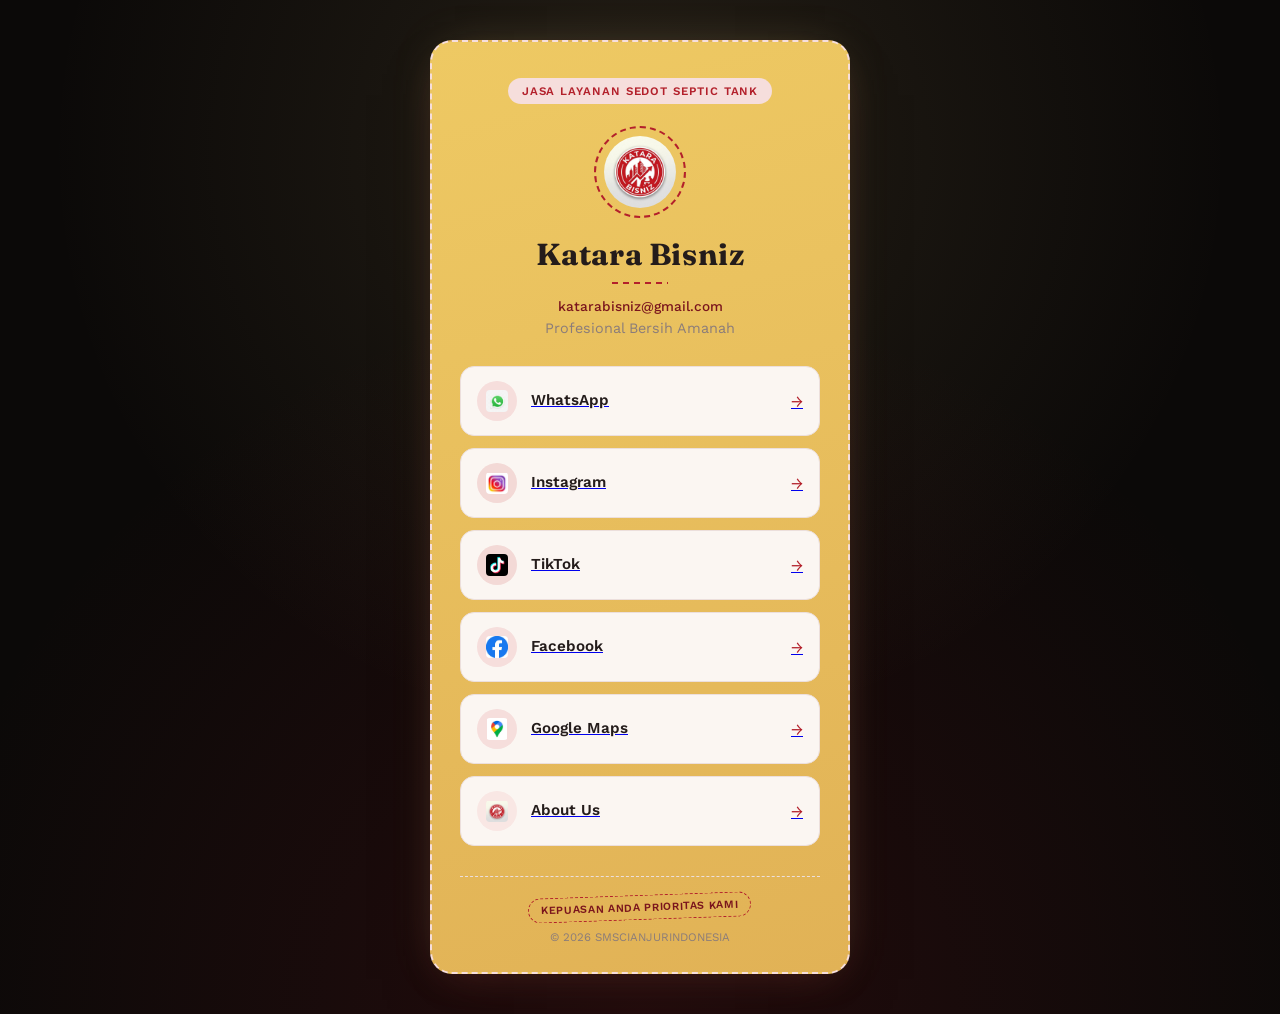
<file: index.html>
<!doctype html>
<html lang="id">
  <head>
    <meta charset="UTF-8" />
    <meta name="viewport" content="width=device-width, initial-scale=1.0" />
    <title>Katara Bisniz</title>
    <link rel="preconnect" href="https://fonts.googleapis.com" />
    <link rel="preconnect" href="https://fonts.gstatic.com" crossorigin />
    <link
      href="https://fonts.googleapis.com/css2?family=Fraunces:opsz,wght@9..144,600;9..144,700&family=Work+Sans:wght@400;500;600&display=swap"
      rel="stylesheet"
    />
    <link rel="stylesheet" href="style.css" />
  </head>
  <body>
    <div class="page">
      <div class="eyebrow">Jasa layanan sedot septic tank</div>

      <div class="badge-wrap">
        <div class="badge">
          <div class="stitch-ring"></div>
          <div class="avatar">
            <img src="logobaru.jpeg" alt="Logo Katara Shop">
          </div>
        </div>
      </div>

      <h1>Katara Bisniz</h1>
      <span class="stitch-underline"></span>
      <div class="handle">katarabisniz@gmail.com</div>
      <p class="tagline">Profesional Bersih Amanah</p>

      <div class="rack">
        <a
          class="tag wa"
          href="https://wa.me/6289531434314"
          target="_blank"
          rel="noopener"
        >
          <div class="icon" aria-hidden="true">
            <img src="walogo.png" alt="" />
          </div>
          <div class="label">
            <b>WhatsApp</b>
            <span></span>
          </div>
          <div class="arrow">→</div>
        </a>

        <a class="tag tk" href="https://instagram.com/katarabisniz/" target="_blank" rel="noopener">
          <div class="icon" aria-hidden="true">
            <img src="inslogo.jpg" alt="" />
          </div>
          <div class="label">
            <b>Instagram</b>
            <span></span>
          </div>
          <div class="arrow">→</div>
        </a>

        <a class="tag tk" href="https://tiktok.com/@katara_76/" target="_blank" rel="noopener">
          <div class="icon" aria-hidden="true">
            <img src="tiktoklogo.webp" alt="" />
          </div>
          <div class="label">
            <b>TikTok</b>
            <span></span>
          </div>
          <div class="arrow">→</div>
        </a>

        <a class="tag fb" href="https://www.facebook.com/profile.php?id=61591727910562" target="_blank" rel="noopener">
          <div class="icon" aria-hidden="true">
            <img src="faceb.webp" alt="" />
          </div>
          <div class="label">
            <b>Facebook</b>
            <span></span>
          </div>
          <div class="arrow">→</div>
        </a>

        <a class="tag maps" href="" target="_blank" rel="noopener">
          <div class="icon" aria-hidden="true">
            <img src="googleloog.webp" alt="" />
          </div>
          <div class="label">
            <b>Google Maps</b>
            <span></span>
          </div>
          <div class="arrow">→</div>
        </a>

        <a class="tag sh" href="about.html" target="_blank" rel="noopener">
          <div class="icon" aria-hidden="true">
            <img src="logobaru.jpeg" alt="" />
          </div>
          <div class="label">
            <b>About Us</b>
            <span></span>
          </div>
          <div class="arrow">→</div>
        </a>
      </div>

      <div class="footer">
        <div class="stamp">Kepuasan anda prioritas kami</div>
        <p>© 2026 SMSCIANJURINDONESIA</p>
      </div>
    </div>

    <script src="script.js"></script>
  </body>
</html>
</file>
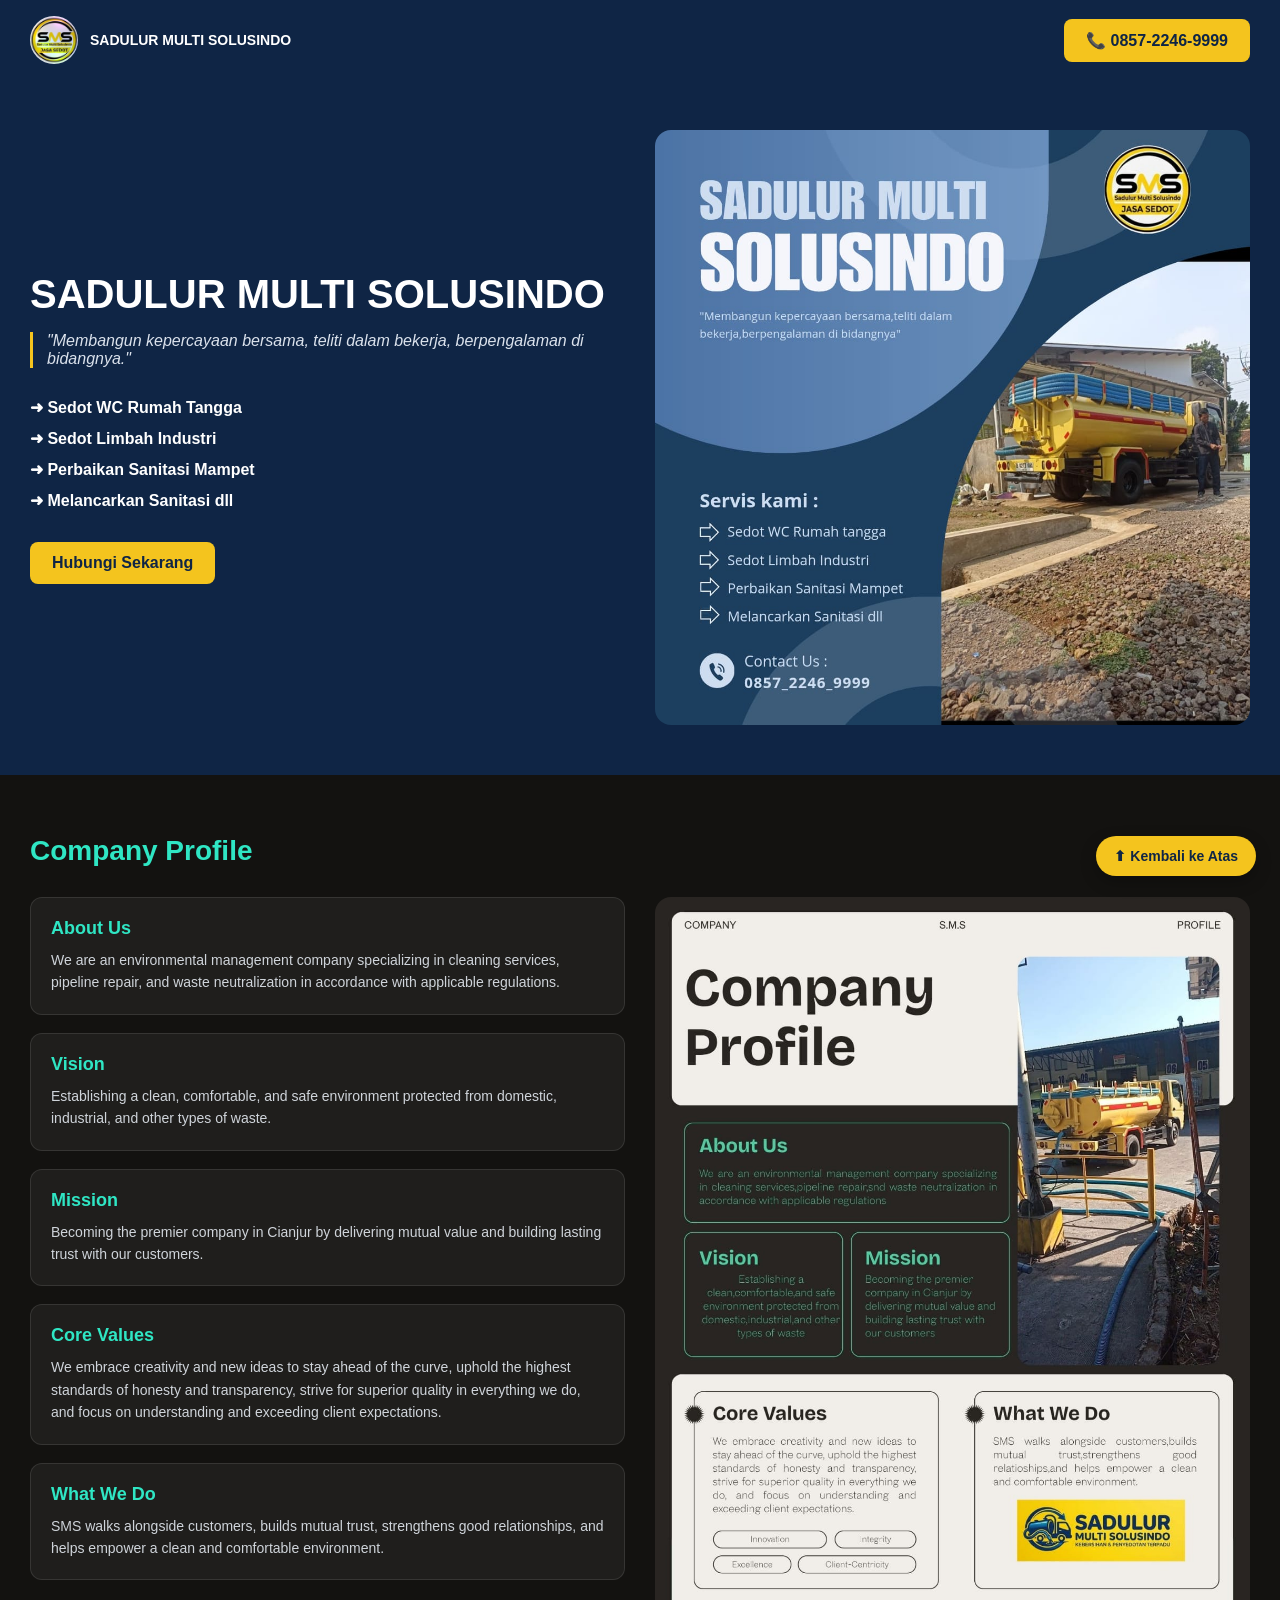
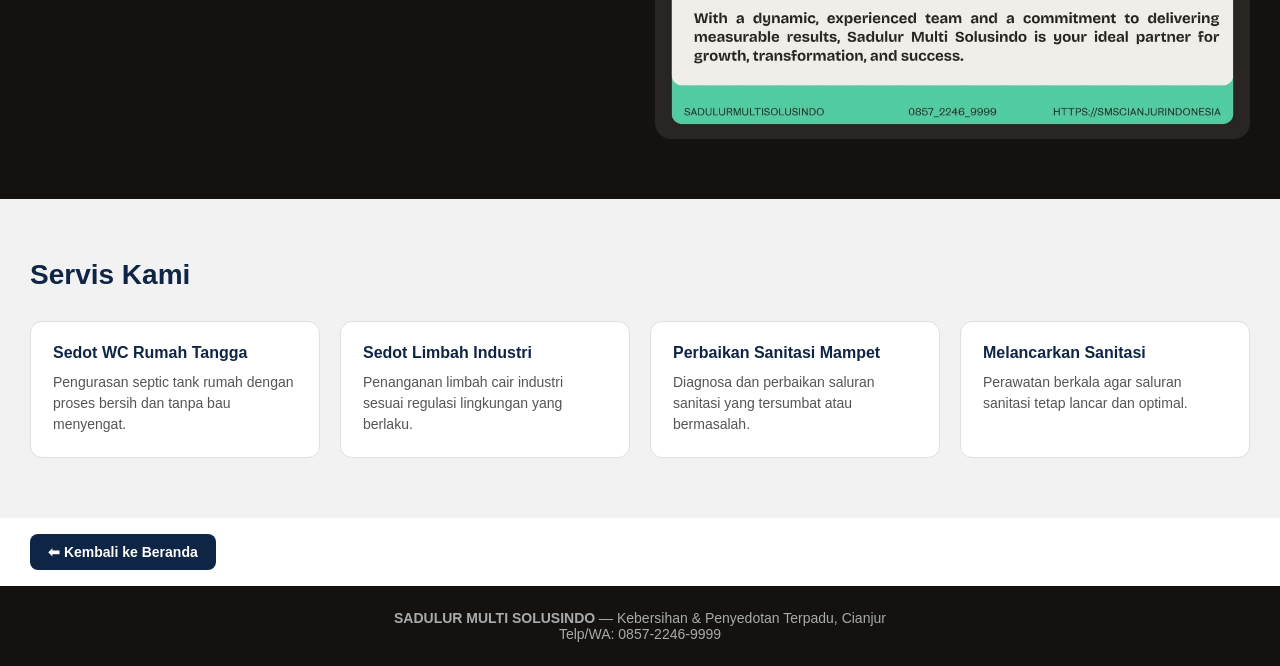
<file: about.html>
<!DOCTYPE html>
<html lang="id">
<head>
<meta charset="UTF-8">
<meta name="viewport" content="width=device-width, initial-scale=1.0">
<title>Sadulur Multi Solusindo | Jasa Sedot WC & Limbah</title>
<link rel="stylesheet" href="style2.css">
</head>
<body>

  <div id="top"></div>

  <header>
    <div class="logo-area">
      <img src="logo.jpg" alt="Logo Sadulur Multi Solusindo">
      <span>SADULUR MULTI SOLUSINDO</span>
    </div>
    <a href="tel:085722469999" class="btn btn-kuning">📞 0857-2246-9999</a>
  </header>

  <section class="hero">
    <div class="hero-text">
      <h1>SADULUR MULTI SOLUSINDO</h1>
      <p class="tagline">"Membangun kepercayaan bersama, teliti dalam bekerja, berpengalaman di bidangnya."</p>

      <ul class="list-servis">
        <li>➜ Sedot WC Rumah Tangga</li>
        <li>➜ Sedot Limbah Industri</li>
        <li>➜ Perbaikan Sanitasi Mampet</li>
        <li>➜ Melancarkan Sanitasi dll</li>
      </ul>

      <a href="tel:085722469999" class="btn btn-kuning">Hubungi Sekarang</a>
    </div>

    <div class="hero-gambar">
      <img src="truck1.jpg" alt="Truk sedot WC Sadulur Multi Solusindo">
    </div>
  </section>

  <section class="profil">
    <h2>Company Profile</h2>

    <div class="profil-grid">
      <div class="profil-teks">
        <div class="kotak">
          <h3>About Us</h3>
          <p>We are an environmental management company specializing in cleaning services, pipeline repair, and waste neutralization in accordance with applicable regulations.</p>
        </div>

        <div class="kotak">
          <h3>Vision</h3>
          <p>Establishing a clean, comfortable, and safe environment protected from domestic, industrial, and other types of waste.</p>
        </div>

        <div class="kotak">
          <h3>Mission</h3>
          <p>Becoming the premier company in Cianjur by delivering mutual value and building lasting trust with our customers.</p>
        </div>

        <div class="kotak">
          <h3>Core Values</h3>
          <p>We embrace creativity and new ideas to stay ahead of the curve, uphold the highest standards of honesty and transparency, strive for superior quality in everything we do, and focus on understanding and exceeding client expectations.</p>
        </div>

        <div class="kotak">
          <h3>What We Do</h3>
          <p>SMS walks alongside customers, builds mutual trust, strengthens good relationships, and helps empower a clean and comfortable environment.</p>
        </div>
      </div>

      <div class="profil-gambar">
        <img src="truck2.jpg" alt="Sadulur Multi Solusindo waste suction truck at work">
      </div>
    </div>
  </section>

  <section class="servis">
    <h2>Servis Kami</h2>
    <div class="servis-grid">
      <div class="kartu">
        <h4>Sedot WC Rumah Tangga</h4>
        <p>Pengurasan septic tank rumah dengan proses bersih dan tanpa bau menyengat.</p>
      </div>
      <div class="kartu">
        <h4>Sedot Limbah Industri</h4>
        <p>Penanganan limbah cair industri sesuai regulasi lingkungan yang berlaku.</p>
      </div>
      <div class="kartu">
        <h4>Perbaikan Sanitasi Mampet</h4>
        <p>Diagnosa dan perbaikan saluran sanitasi yang tersumbat atau bermasalah.</p>
      </div>
      <div class="kartu">
        <h4>Melancarkan Sanitasi</h4>
        <p>Perawatan berkala agar saluran sanitasi tetap lancar dan optimal.</p>
      </div>
    </div>
  </section>

  <a href="index.html" class="btn-halaman">⬅ Kembali ke Beranda</a>
  <a href="#top" class="btn-kembali">⬆ Kembali ke Atas</a>

  <footer>
    <p><strong>SADULUR MULTI SOLUSINDO</strong> — Kebersihan & Penyedotan Terpadu, Cianjur</p>
    <p>Telp/WA: 0857-2246-9999</p>
  </footer>

</body>
</html>
</file>
<file: style.css>
:root {
  --merah: #b3202b;
  --merah-gelap: #7a151d;
  --merah-muda: #f6dedc;
  --emas-lembut: #e1b256;
  --emas-terang: #eec963;
  --krem: #fbf6f2;
  --tinta: #241c1b;
  --tinta-lunak: #8a7c7a;
  --garis: #ecdfdc;

  --radius-besar: 22px;
  --radius-kecil: 14px;
}

* {
  box-sizing: border-box;
  margin: 0;
  padding: 0;
  -webkit-tap-highlight-color: transparent;
}

@media (prefers-reduced-motion: reduce) {
  * {
    animation: none !important;
    transition: none !important;
  }
}

html {
  -webkit-text-size-adjust: 100%;
  text-size-adjust: 100%;
}

body {
  min-height: 100vh;
  min-height: 100dvh;
  padding: 40px 16px;
  padding-top: max(40px, env(safe-area-inset-top));
  padding-bottom: max(40px, env(safe-area-inset-bottom));
  padding-left: max(16px, env(safe-area-inset-left));
  padding-right: max(16px, env(safe-area-inset-right));
  background:
    radial-gradient(circle at 50% 15%, rgba(217, 185, 120, 0.12) 0%, transparent 55%),
    radial-gradient(circle at 50% 100%, rgba(179, 32, 43, 0.15) 0%, transparent 60%),
    #0b0908;
  font-family: "Work Sans", sans-serif;
  color: var(--tinta);
  overflow-x: hidden;
}

.page {
  width: 100%;
  max-width: 420px;
  margin: 0 auto;
  background: linear-gradient(165deg, var(--emas-terang) 0%, var(--emas-lembut) 100%);
  border: 2px dashed var(--merah-muda);
  border-radius: var(--radius-besar);
  padding: 36px 28px 28px;
  text-align: center;
  box-shadow:
    0 30px 60px -25px rgba(0, 0, 0, 0.55),
    0 18px 40px -22px rgba(179, 32, 43, 0.35),
    0 0 50px -18px rgba(217, 185, 120, 0.4);
}

.eyebrow {
  display: inline-block;
  font-size: clamp(0.66rem, 2.6vw, 0.72rem);
  font-weight: 600;
  letter-spacing: 0.08em;
  text-transform: uppercase;
  color: var(--merah);
  background: var(--merah-muda);
  padding: 6px 14px;
  border-radius: 999px;
  margin-bottom: 22px;
}

.badge-wrap {
  display: flex;
  justify-content: center;
  margin-bottom: 18px;
}

.badge {
  position: relative;
  width: 92px;
  height: 92px;
}

.stitch-ring {
  position: absolute;
  inset: 0;
  border-radius: 50%;
  border: 2px dashed var(--merah);
  animation: putar 16s linear infinite;
}

@keyframes putar {
  from {
    transform: rotate(0deg);
  }
  to {
    transform: rotate(360deg);
  }
}

.avatar {
  position: absolute;
  inset: 10px;
  border-radius: 50%;
  background: var(--merah);
  display: flex;
  align-items: center;
  justify-content: center;
  overflow: hidden;
}

.avatar span {
  font-family: "Fraunces", serif;
  font-weight: 700;
  font-size: 1.9rem;
  color: var(--emas-terang);
}

.avatar img {
  width: 100%;
  height: 100%;
  object-fit: cover;
}

h1 {
  font-family: "Fraunces", serif;
  font-weight: 700;
  font-size: clamp(1.35rem, 6vw, 1.9rem);
  letter-spacing: 0.02em;
  color: var(--tinta);
  margin-bottom: 10px;
  line-height: 1.2;
}

.stitch-underline {
  display: block;
  width: 56px;
  height: 2px;
  margin: 0 auto 14px;
  background-image: repeating-linear-gradient(
    90deg,
    var(--merah) 0 6px,
    transparent 6px 11px
  );
}

.handle {
  font-size: clamp(0.78rem, 3vw, 0.85rem);
  font-weight: 500;
  color: var(--merah-gelap);
  margin-bottom: 6px;
  word-break: break-word;
}

.tagline {
  font-size: clamp(0.82rem, 3vw, 0.9rem);
  color: var(--tinta-lunak);
  margin-bottom: 30px;
}

.rack {
  display: flex;
  flex-direction: column;
  gap: 12px;
}

.tag {
  display: flex;
  align-items: center;
  gap: 14px;
  padding: 14px 16px;
  min-height: 48px;
  background: var(--krem);
  border: 1px solid var(--garis);
  border-radius: var(--radius-kecil);
  text-align: left;
  transition:
    transform 0.18s ease,
    box-shadow 0.18s ease,
    border-color 0.18s ease;
}

.tag:hover,
.tag:focus-visible {
  transform: translateY(-2px);
  border-color: var(--merah);
  box-shadow: 0 12px 24px -16px rgba(179, 32, 43, 0.45);
  outline: none;
}

.tag:active {
  transform: scale(0.98);
  border-color: var(--merah);
}

.icon {
  flex-shrink: 0;
  width: 40px;
  height: 40px;
  border-radius: 50%;
  display: flex;
  align-items: center;
  justify-content: center;
  background: var(--merah-muda);
  color: var(--merah);
}

.icon img {
  width: 22px;
  height: 22px;
  object-fit: contain;
  border-radius: 4px;
}

.label {
  flex: 1;
  min-width: 0;
  display: flex;
  flex-direction: column;
  gap: 2px;
}

.label b {
  font-size: clamp(0.88rem, 3.2vw, 0.95rem);
  font-weight: 600;
  color: var(--tinta);
}

.label span {
  font-size: 0.78rem;
  color: var(--tinta-lunak);
}

.arrow {
  flex-shrink: 0;
  color: var(--merah);
  font-size: 1rem;
  transition: transform 0.18s ease;
}

.tag:hover .arrow {
  transform: translateX(4px);
}

.tag.tk .icon {
  background: #f3d9d6;
}
.tag.sh .icon {
  background: #f9e7e4;
}

.footer {
  margin-top: 30px;
  padding-top: 18px;
  border-top: 1px dashed var(--garis);
}

.stamp {
  display: inline-block;
  font-size: 0.68rem;
  font-weight: 600;
  letter-spacing: 0.06em;
  text-transform: uppercase;
  color: var(--merah-gelap);
  border: 1px dashed var(--merah);
  padding: 5px 12px;
  border-radius: 999px;
  transform: rotate(-2deg);
}

.footer p {
  margin-top: 10px;
  font-size: 0.72rem;
  color: var(--tinta-lunak);
}

@media (max-width: 480px) {
  body {
    padding: 24px 12px;
  }
  .page {
    padding: 30px 20px 24px;
    border-radius: 18px;
  }
}

@media (max-width: 400px) {
  .page {
    padding: 26px 16px 20px;
  }
  .badge {
    width: 80px;
    height: 80px;
  }
  .tag {
    padding: 12px 12px;
    gap: 10px;
  }
  .icon {
    width: 36px;
    height: 36px;
  }
  .icon img {
    width: 19px;
    height: 19px;
  }
}

@media (max-width: 340px) {
  body {
    padding: 16px 8px;
  }
  .page {
    padding: 22px 14px 18px;
  }
  .eyebrow {
    margin-bottom: 16px;
  }
  .tagline {
    margin-bottom: 22px;
  }
}

@media (max-height: 560px) and (orientation: landscape) {
  body {
    padding-top: 20px;
    padding-bottom: 20px;
  }
  .badge-wrap {
    margin-bottom: 12px;
  }
  .badge {
    width: 64px;
    height: 64px;
  }
  h1 {
    margin-bottom: 6px;
  }
  .tagline {
    margin-bottom: 18px;
  }
  .footer {
    margin-top: 18px;
    padding-top: 12px;
  }
}
</file>
<file: style2.css>
/* Navy   : #0F2545
   Kuning : #F4C41E
   Hitam  : #131210
   Abu bg : #F2F2F2
*/

* {
  box-sizing: border-box;
  margin: 0;
  padding: 0;
}

html {
    scroll-behavior: smooth;
}

body {
  font-family: Arial, Helvetica, sans-serif;
  color: #222;
  background: #ffffff;
}

h1,
h2,
h3,
h4 {
  font-family: Arial, Helvetica, sans-serif;
  font-weight: 800;
}

img {
  max-width: 100%;
  display: block;
}

a {
  text-decoration: none;
}

.btn {
  display: inline-block;
  padding: 12px 22px;
  border-radius: 8px;
  font-weight: bold;
}

.btn-kuning {
  background: #f4c41e;
  color: #0f2545;
}

header {
  display: flex;
  align-items: center;
  justify-content: space-between;
  padding: 16px 30px;
  background: #0f2545;
}

.logo-area {
  display: flex;
  align-items: center;
  gap: 12px;
}

.logo-area img {
  width: 48px;
  height: 48px;
  border-radius: 50%;
}

.logo-area span {
  color: #ffffff;
  font-weight: bold;
  font-size: 14px;
}

.hero {
  background: #0f2545;
  color: #ffffff;
  padding: 50px 30px;
  display: flex;
  flex-wrap: wrap;
  align-items: center;
  gap: 30px;
}

.hero-text {
  flex: 1;
  min-width: 300px;
}

.hero-text h1 {
  font-size: 40px;
  line-height: 1.1;
  margin-bottom: 16px;
}

.hero-text .tagline {
  font-style: italic;
  color: #dbe2ec;
  border-left: 3px solid #f4c41e;
  padding-left: 14px;
  margin-bottom: 24px;
}

.list-servis {
  list-style: none;
  margin-bottom: 26px;
}

.list-servis li {
  padding: 6px 0;
  font-weight: 600;
}

.hero-gambar {
  flex: 1;
  min-width: 280px;
}

.hero-gambar img {
  border-radius: 16px;
}

.profil {
  background: #131210;
  color: #ffffff;
  padding: 60px 30px;
}

.profil h2 {
  font-size: 28px;
  color: #2fe6c4;
  margin-bottom: 30px;
}

.profil-grid {
  display: flex;
  flex-wrap: wrap;
  gap: 30px;
}

.profil-teks {
  flex: 1;
  min-width: 300px;
  display: flex;
  flex-direction: column;
  gap: 18px;
}

.kotak {
  background: rgba(255, 255, 255, 0.05);
  border: 1px solid rgba(255, 255, 255, 0.1);
  border-radius: 12px;
  padding: 20px;
}

.kotak h3 {
  color: #2fe6c4;
  margin-bottom: 10px;
  font-size: 18px;
}

.kotak p {
  color: #cfd4da;
  line-height: 1.6;
  font-size: 14px;
}

.profil-gambar {
  flex: 1;
  min-width: 280px;
}

.profil-gambar img {
  border-radius: 16px;
  height: 100%;
  object-fit: cover;
}

.servis {
  padding: 60px 30px;
  background: #f2f2f2;
}

.servis h2 {
  font-size: 28px;
  color: #0f2545;
  margin-bottom: 30px;
}

.servis-grid {
  display: grid;
  grid-template-columns: repeat(4, 1fr);
  gap: 20px;
}

.kartu {
  background: #ffffff;
  border: 1px solid #e0e0e0;
  border-radius: 12px;
  padding: 22px;
}

.kartu h4 {
  color: #0f2545;
  margin-bottom: 10px;
  font-size: 16px;
}

.kartu p {
  color: #555;
  font-size: 14px;
  line-height: 1.5;
}

.btn-kembali {
  position: fixed;
  bottom: 24px;
  right: 24px;
  background: #F4C41E;
  color: #0F2545;
  font-weight: bold;
  font-size: 14px;
  padding: 12px 18px;
  border-radius: 999px;
  box-shadow: 0 6px 16px rgba(0, 0, 0, 0.25);
  z-index: 100;
}

.btn-halaman {
  display: inline-block;
  background: #0F2545;
  color: #ffffff;
  font-weight: bold;
  font-size: 14px;
  padding: 10px 18px;
  border-radius: 8px;
  margin: 16px 30px;
}

footer {
  background: #131210;
  color: #aaa;
  text-align: center;
  padding: 24px;
  font-size: 14px;
}

@media (max-width: 700px) {
  .servis-grid {
    grid-template-columns: 1fr 1fr;
  }
}

@media (max-width: 480px) {
  .servis-grid {
    grid-template-columns: 1fr;
  }
  header {
    flex-direction: column;
    gap: 12px;
  }
}
</file>
